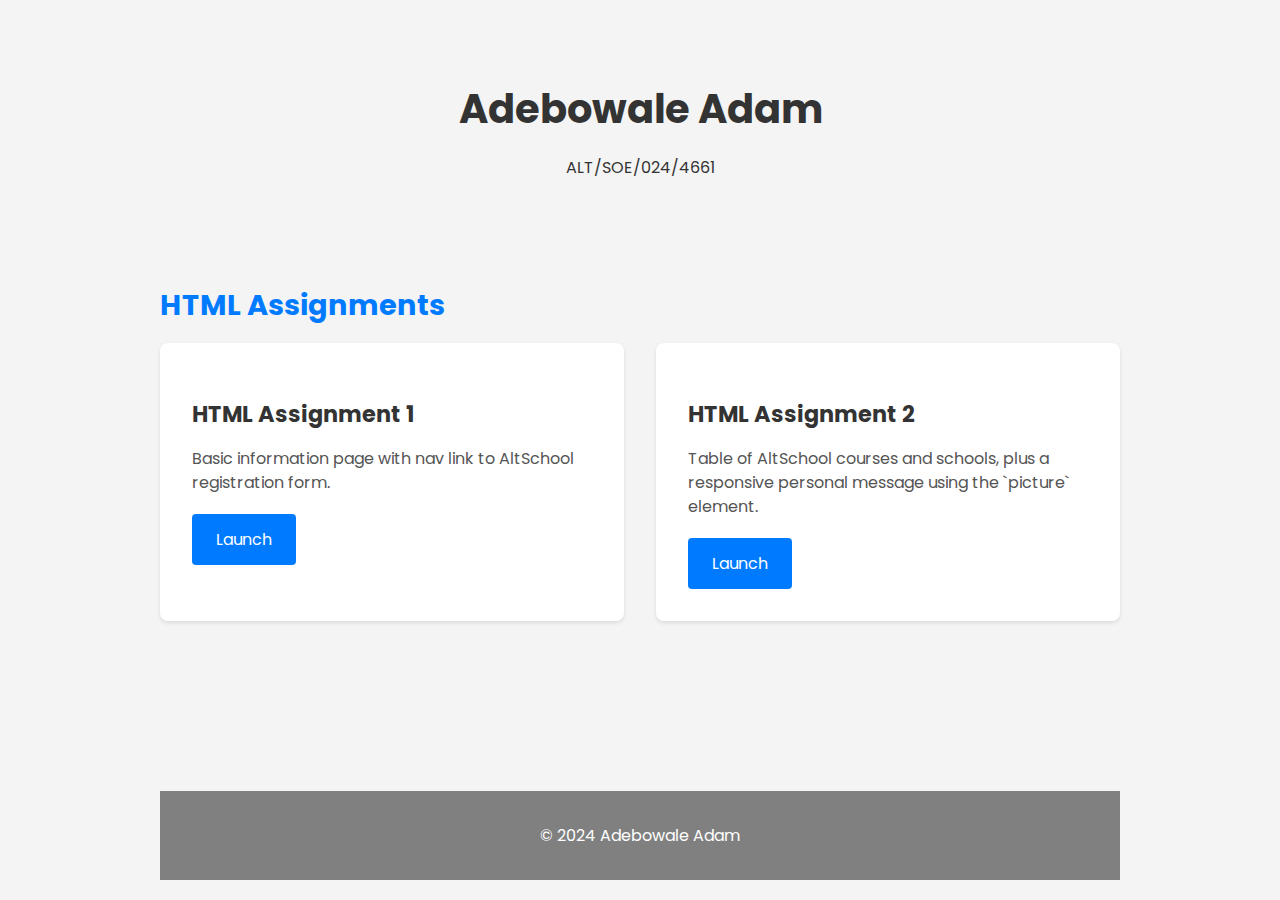
<file: index.html>
<!DOCTYPE html>
<html lang="en">
  <head>
    <meta charset="UTF-8" />
    <meta name="viewport" content="width=device-width, initial-scale=1.0" />
    <title>All HTML Assignments</title>
    <link
      href="https://fonts.googleapis.com/css2?family=Poppins:wght@400;500;700&display=swap"
      rel="stylesheet"
    />
    <link rel="stylesheet" href="style.css" />
  </head>

  <body>
    <div class="page-wrapper">
      <header>
        <h1>Adebowale Adam</h1>
        <p>ALT/SOE/024/4661</p>
      </header>

      <main>
        <section class="assignments-section">
          <h2>HTML Assignments</h2>
          <div class="assignment-grid">
            <div class="assignment-card">
              <h3>HTML Assignment 1</h3>
              <p>
                Basic information page with nav link to AltSchool registration
                form.
              </p>
              <a
                href="./assignment_1/index.html"
                target="_blank"
                class="launch-button"
                >Launch</a
              >
            </div>
            <div class="assignment-card">
              <h3>HTML Assignment 2</h3>
              <p>
                Table of AltSchool courses and schools, plus a responsive
                personal message using the `picture` element.
              </p>
              <a
                href="./assignment_2/table.html"
                target="_blank"
                class="launch-button"
                >Launch</a
              >
            </div>
          </div>
        </section>
      </main>

      <footer>
        <p>&copy; 2024 Adebowale Adam</p>
      </footer>
    </div>
  </body>
</html>
</file>
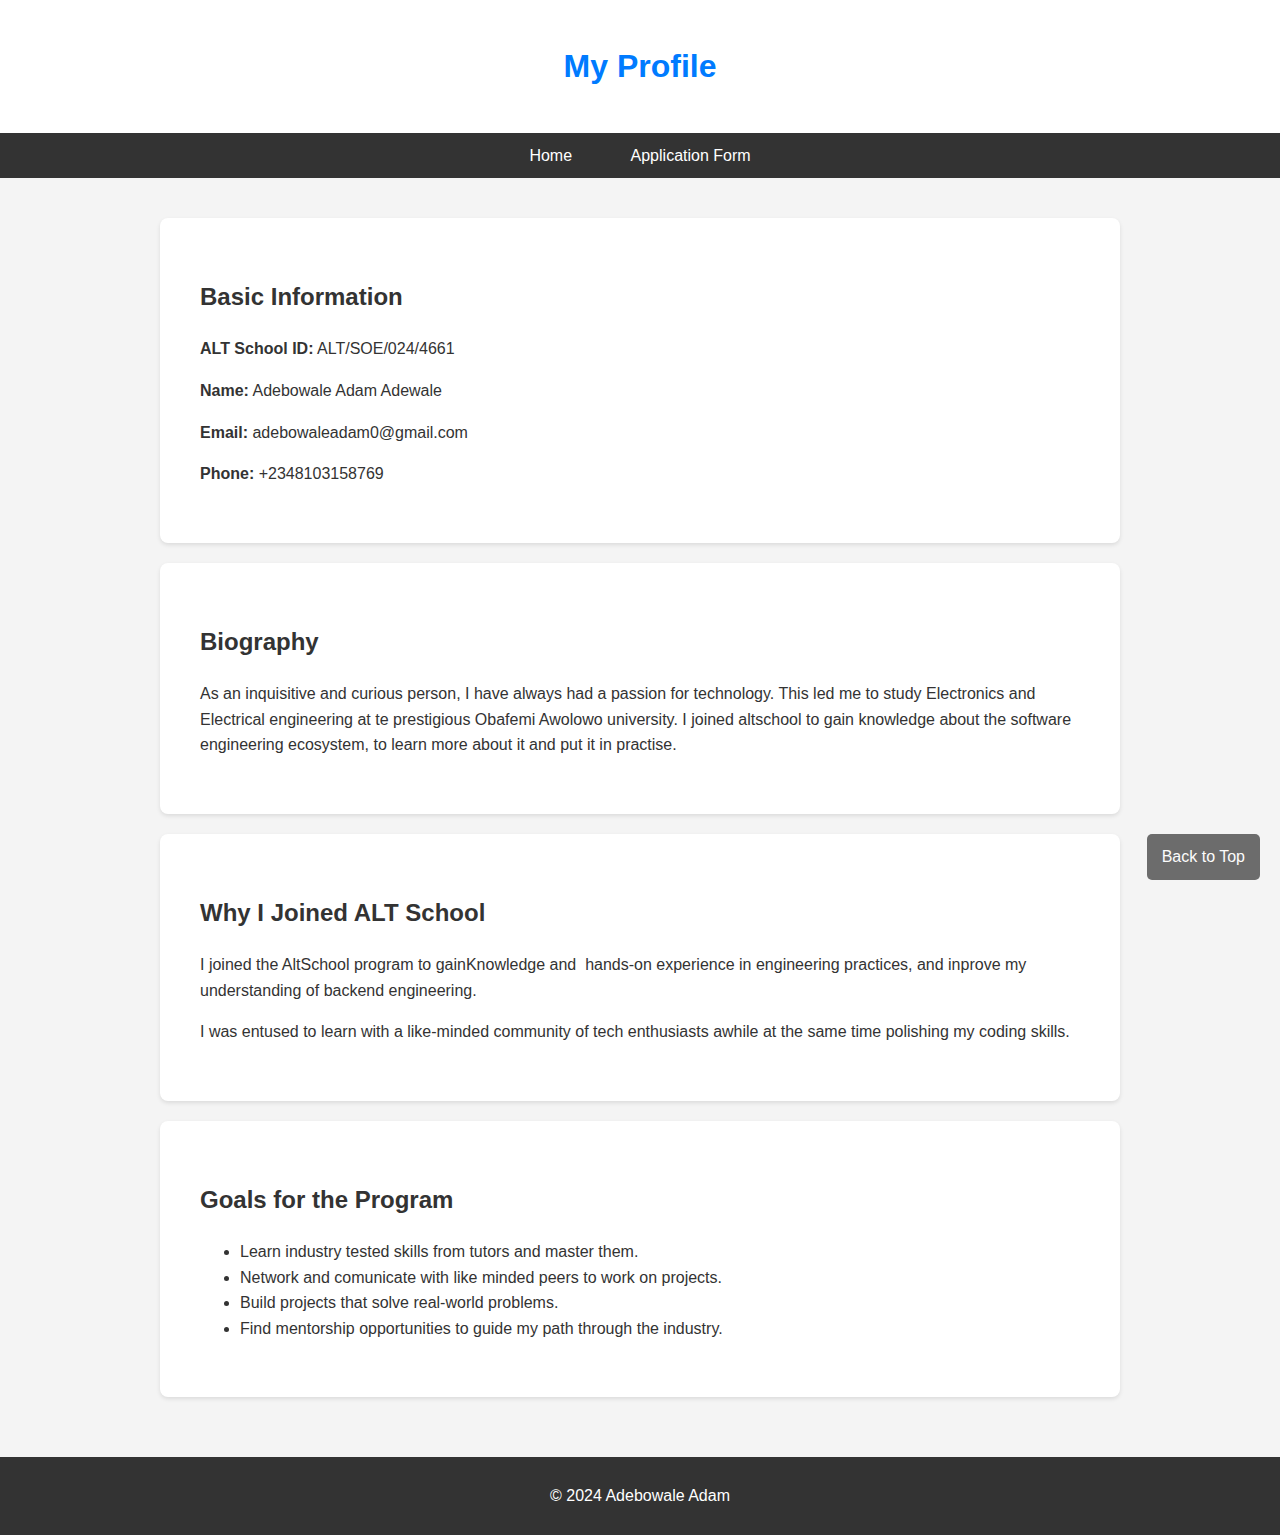
<file: Assignment_1/index.html>
<!DOCTYPE html>
<html lang="en">
  <head>
    <meta charset="UTF-8" />
    <meta name="viewport" content="width=device-width, initial-scale=1.0" />
    <title>My Profile</title>
    <link rel="stylesheet" href="style.css" />
  </head>
  <body>
    <header>
      <h1>My Profile</h1>
    </header>
    <nav>
      <a href="index.html">Home</a>
      <a href="form.html">Application Form</a>
    </nav>

    <div class="container">
      <section id="basic-info">
        <h2>Basic Information</h2>
        <p><strong>ALT School ID:</strong> ALT/SOE/024/4661</p>
        <p><strong>Name:</strong> Adebowale Adam Adewale</p>
        <p><strong>Email:</strong> adebowaleadam0@gmail.com</p>
        <p><strong>Phone:</strong> +2348103158769</p>
      </section>

      <section id="biography">
        <h2>Biography</h2>
        <p>
          As an inquisitive and curious person, I have always had a passion for
          technology. This led me to study Electronics and Electrical
          engineering at te prestigious Obafemi Awolowo university. I joined
          altschool to gain knowledge about the software engineering ecosystem,
          to learn more about it and put it in practise.
        </p>
      </section>

      <section id="why-alt-school">
        <h2>Why I Joined ALT School</h2>
        <p>
          I joined the AltSchool program to gainKnowledge and  hands-on
          experience in engineering practices, and inprove my understanding of
          backend engineering.
        </p>
        <p>
          I was entused to learn with a like-minded community of tech
          enthusiasts awhile at the same time polishing my coding skills.
        </p>
      </section>

      <section id="goals">
        <h2>Goals for the Program</h2>
        <ul>
          <li>Learn industry tested skills from tutors and master them.</li>
          <li>
            Network and comunicate with like minded peers to work on projects.
          </li>
          <li>Build projects that solve real-world problems.</li>
          <li>
            Find mentorship opportunities to guide my path through the industry.
          </li>
        </ul>
      </section>
    </div>
    <footer>
      <p>&copy; 2024 Adebowale Adam</p>
    </footer>

    <a href="#top" class="back-to-top">Back to Top</a>
  </body>
</html>
</file>
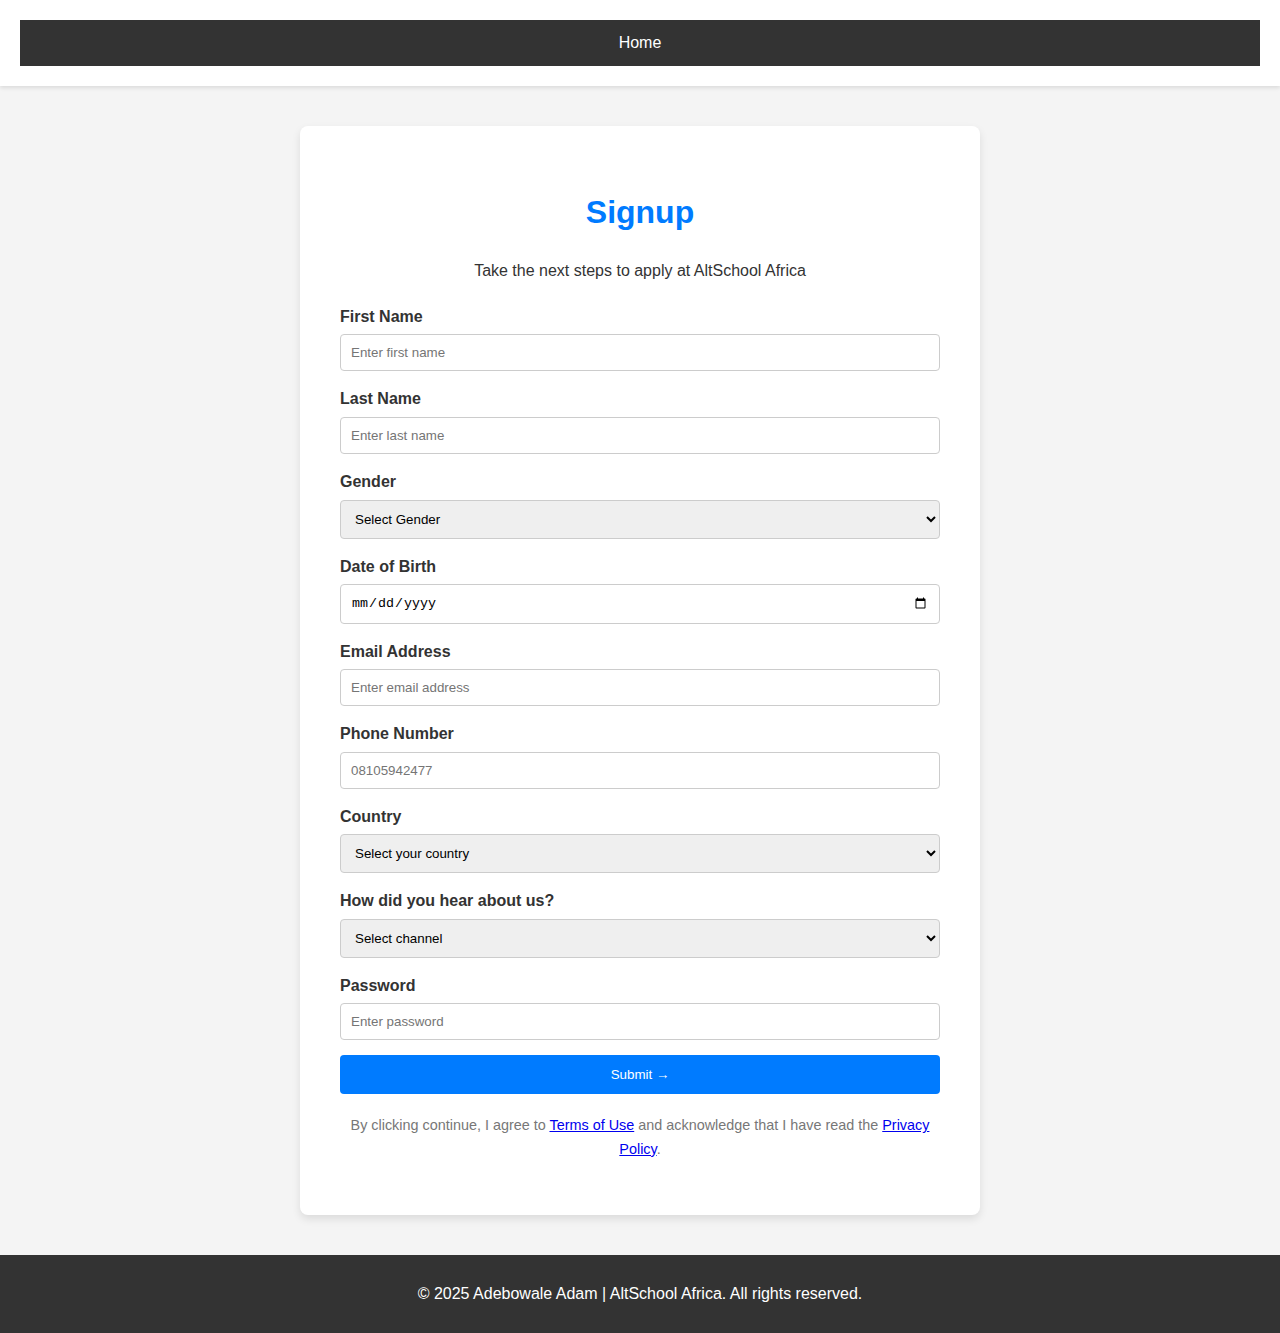
<file: Assignment_1/form.html>
<!DOCTYPE html>
<html lang="en">
  <head>
    <meta charset="UTF-8" />
    <meta name="viewport" content="width=device-width, initial-scale=1.0" />
    <title>AltSchool Application</title>
    <link rel="stylesheet" href="style.css" />
  </head>

  <body>
    <header id="form-header">
      <nav>
        <a href="./index.html">Home</a>
      </nav>
    </header>

    <main>
      <div class="form-container">
        <h1>Signup</h1>
        <p id="form-text">Take the next steps to apply at AltSchool Africa</p>

        <form action="">
          <div class="form-group">
            <label for="first-name">First Name</label>
            <input
              type="text"
              name="First-name"
              id="first-name"
              placeholder="Enter first name"
              required
            />
          </div>
          <div class="form-group">
            <label for="last-name">Last Name</label>
            <input
              type="text"
              name="last-name"
              id="last-name"
              placeholder="Enter last name"
              required
            />
          </div>
          <div class="form-group">
            <label for="gender">Gender</label>
            <select name="gender" id="gender" required>
              <option value="" disabled selected hidden>Select Gender</option>
              <option value="Male">Male</option>
              <option value="Female">Female</option>
            </select>
          </div>
          <div class="form-group">
            <label for="date-birth">Date of Birth</label>
            <input type="date" name="date" id="date-birth" required />
          </div>
          <div class="form-group">
            <label for="email-address">Email Address</label>
            <input
              type="email"
              name="email-address"
              id="email-address"
              placeholder="Enter email address"
              required
            />
          </div>
          <div class="form-group">
            <label for="phone-number">Phone Number</label>
            <input
              type="tel"
              name="phone-number"
              id="phone-number"
              placeholder="08105942477"
              required
            />
          </div>
          <div class="form-group">
            <label for="country">Country</label>
            <select autocomplete="country" id="country" name="country" required>
              <option value="" disabled selected hidden>
                Select your country
              </option>
              <option value="AF">Afghanistan</option>
              <option value="AX">Åland Islands</option>
              <option value="AL">Albania</option>
              <option value="DZ">Algeria</option>
              <option value="AS">American Samoa</option>
              <option value="AD">Andorra</option>
              <option value="AO">Angola</option>
              <option value="AI">Anguilla</option>
              <option value="AQ">Antarctica</option>
              <option value="AG">Antigua and Barbuda</option>
              <option value="AR">Argentina</option>
              <option value="AM">Armenia</option>
              <option value="AW">Aruba</option>
              <option value="AU">Australia</option>
              <option value="AT">Austria</option>
              <option value="AZ">Azerbaijan</option>
              <option value="BS">Bahamas</option>
              <option value="BH">Bahrain</option>
              <option value="BD">Bangladesh</option>
              <option value="BB">Barbados</option>
              <option value="BY">Belarus</option>
              <option value="BE">Belgium</option>
              <option value="BZ">Belize</option>
              <option value="BJ">Benin</option>
              <option value="BM">Bermuda</option>
              <option value="BT">Bhutan</option>
              <option value="BW">Botswana</option>
              <option value="BV">Bouvet Island</option>
              <option value="BR">Brazil</option>
              <option value="BN">Brunei Darussalam</option>
              <option value="BG">Bulgaria</option>
              <option value="BF">Burkina Faso</option>
              <option value="BI">Burundi</option>
              <option value="CV">Cabo Verde</option>
              <option value="KH">Cambodia</option>
              <option value="CM">Cameroon</option>
              <option value="CA">Canada</option>
              <option value="TD">Chad</option>
              <option value="CL">Chile</option>
              <option value="CN">China</option>
              <option value="CX">Christmas Island</option>
              <option value="CC">Cocos Islands</option>
              <option value="CO">Colombia</option>
              <option value="KM">Comoros</option>
              <option value="CG">Congo</option>
              <option value="CK">Cook Islands</option>
              <option value="CR">Costa Rica</option>
              <option value="HR">Croatia</option>
              <option value="CU">Cuba</option>
              <option value="CW">Curaçao</option>
              <option value="CY">Cyprus</option>
              <option value="CZ">Czech Republic</option>
              <option value="CI">Côte d'Ivoire</option>
              <option value="DK">Denmark</option>
              <option value="DJ">Djibouti</option>
              <option value="DM">Dominica</option>
              <option value="DO">Dominican Republic</option>
              <option value="EC">Ecuador</option>
              <option value="EG">Egypt</option>
              <option value="SV">El Salvador</option>
              <option value="GQ">Equatorial Guinea</option>
              <option value="ER">Eritrea</option>
              <option value="EE">Estonia</option>
              <option value="ET">Ethiopia</option>
              <option value="FK">Falkland Islands</option>
              <option value="FO">Faroe Islands</option>
              <option value="FJ">Fiji</option>
              <option value="FI">Finland</option>
              <option value="FR">France</option>
              <option value="GA">Gabon</option>
              <option value="GM">Gambia</option>
              <option value="GE">Georgia</option>
              <option value="DE">Germany</option>
              <option value="GH">Ghana</option>
              <option value="GI">Gibraltar</option>
              <option value="GR">Greece</option>
              <option value="GL">Greenland</option>
              <option value="GD">Grenada</option>
              <option value="GP">Guadeloupe</option>
              <option value="GU">Guam</option>
              <option value="GT">Guatemala</option>
              <option value="GG">Guernsey</option>
              <option value="GN">Guinea</option>
              <option value="GW">Guinea-Bissau</option>
              <option value="GY">Guyana</option>
              <option value="HT">Haiti</option>
              <option value="HN">Honduras</option>
              <option value="HK">Hong Kong</option>
              <option value="HU">Hungary</option>
              <option value="IS">Iceland</option>
              <option value="IN">India</option>
              <option value="ID">Indonesia</option>
              <option value="IR">Iran</option>
              <option value="IQ">Iraq</option>
              <option value="IE">Ireland</option>
              <option value="IM">Isle of Man</option>
              <option value="IL">Israel</option>
              <option value="IT">Italy</option>
              <option value="JM">Jamaica</option>
              <option value="JP">Japan</option>
              <option value="JE">Jersey</option>
              <option value="JO">Jordan</option>
              <option value="KZ">Kazakhstan</option>
              <option value="KE">Kenya</option>
              <option value="KI">Kiribati</option>
              <option value="KP">Korea, North</option>
              <option value="KR">Korea, South</option>
              <option value="XK">Kosovo</option>
              <option value="KW">Kuwait</option>
              <option value="KG">Kyrgyzstan</option>
              <option value="LV">Latvia</option>
              <option value="LB">Lebanon</option>
              <option value="LS">Lesotho</option>
              <option value="LR">Liberia</option>
              <option value="LY">Libya</option>
              <option value="LI">Liechtenstein</option>
              <option value="LT">Lithuania</option>
              <option value="LU">Luxembourg</option>
              <option value="MO">Macao</option>
              <option value="MK">Macedonia North</option>
              <option value="MG">Madagascar</option>
              <option value="MW">Malawi</option>
              <option value="MY">Malaysia</option>
              <option value="MV">Maldives</option>
              <option value="ML">Mali</option>
              <option value="MT">Malta</option>
              <option value="MH">Marshall Islands</option>
              <option value="MQ">Martinique</option>
              <option value="MR">Mauritania</option>
              <option value="MU">Mauritius</option>
              <option value="YT">Mayotte</option>
              <option value="MX">Mexico</option>
              <option value="FM">Micronesia</option>
              <option value="MD">Moldova</option>
              <option value="MC">Monaco</option>
              <option value="MN">Mongolia</option>
              <option value="ME">Montenegro</option>
              <option value="MS">Montserrat</option>
              <option value="MA">Morocco</option>
              <option value="MZ">Mozambique</option>
              <option value="MM">Myanmar (Burma)</option>
              <option value="NA">Namibia</option>
              <option value="NR">Nauru</option>
              <option value="NP">Nepal</option>
              <option value="NL">Netherlands</option>
              <option value="AN">Netherlands Antilles</option>
              <option value="NC">New Caledonia</option>
              <option value="NZ">New Zealand</option>
              <option value="NI">Nicaragua</option>
              <option value="NE">Niger</option>
              <option value="NG">Nigeria</option>
              <option value="NU">Niue</option>
              <option value="NF">Norfolk Island</option>
              <option value="MP">Northern Mariana Islands</option>
              <option value="NO">Norway</option>
              <option value="OM">Oman</option>
              <option value="PK">Pakistan</option>
              <option value="PW">Palau</option>
              <option value="PS">Palestine</option>
              <option value="PA">Panama</option>
              <option value="PG">Papua New Guinea</option>
              <option value="PY">Paraguay</option>
              <option value="PE">Peru</option>
              <option value="PH">Philippines</option>
              <option value="PN">Pitcairn Islands</option>
              <option value="PL">Poland</option>
              <option value="PT">Portugal</option>
              <option value="PR">Puerto Rico</option>
              <option value="QA">Qatar</option>
              <option value="RE">Reunion</option>
              <option value="RO">Romania</option>
              <option value="RU">Russian Federation</option>
              <option value="RW">Rwanda</option>
              <option value="BL">Saint Barthelemy</option>
              <option value="SH">Saint Helena</option>
              <option value="KN">Saint Kitts and Nevis</option>
              <option value="LC">Saint Lucia</option>
              <option value="MF">Saint Martin</option>
              <option value="PM">Saint Pierre and Miquelon</option>
              <option value="WS">Samoa</option>
              <option value="SM">San Marino</option>
              <option value="ST">Sao Tome and Principe</option>
              <option value="SA">Saudi Arabia</option>
              <option value="SN">Senegal</option>
              <option value="RS">Serbia</option>
              <option value="CS">Serbia and Montenegro</option>
              <option value="SC">Seychelles</option>
              <option value="SL">Sierra Leone</option>
              <option value="SG">Singapore</option>
              <option value="SX">Sint Maarten</option>
              <option value="SK">Slovakia</option>
              <option value="SI">Slovenia</option>
              <option value="SB">Solomon Islands</option>
              <option value="SO">Somalia</option>
              <option value="ZA">South Africa</option>
              <option value="SS">South Sudan</option>
              <option value="ES">Spain</option>
              <option value="LK">Sri Lanka</option>
              <option value="SD">Sudan</option>
              <option value="SR">Suriname</option>
              <option value="SJ">Svalbard and Jan Mayen</option>
              <option value="SE">Sweden</option>
              <option value="CH">Switzerland</option>
              <option value="SY">Syria</option>
              <option value="TW">Taiwan</option>
              <option value="TJ">Tajikistan</option>
              <option value="TZ">Tanzania</option>
              <option value="TH">Thailand</option>
              <option value="TL">Timor-Leste</option>
              <option value="TG">Togo</option>
              <option value="TK">Tokelau</option>
              <option value="TO">Tonga</option>
              <option value="TT">Trinidad and Tobago</option>
              <option value="TN">Tunisia</option>
              <option value="TR">Turkey (Türkiye)</option>
              <option value="TM">Turkmenistan</option>
              <option value="TC">Turks and Caicos Islands</option>
              <option value="TV">Tuvalu</option>
              <option value="UM">U.S. Outlying Islands</option>
              <option value="UG">Uganda</option>
              <option value="UA">Ukraine</option>
              <option value="AE">United Arab Emirates</option>
              <option value="GB">United Kingdom</option>
              <option value="US">United States</option>
              <option value="UY">Uruguay</option>
              <option value="UZ">Uzbekistan</option>
              <option value="VU">Vanuatu</option>
              <option value="VA">Vatican City Holy See</option>
              <option value="VE">Venezuela</option>
              <option value="VN">Vietnam</option>
              <option value="VG">Virgin Islands, British</option>
              <option value="VI">Virgin Islands, U.S</option>
              <option value="WF">Wallis and Futuna</option>
              <option value="EH">Western Sahara</option>
              <option value="YE">Yemen</option>
              <option value="ZM">Zambia</option>
              <option value="ZW">Zimbabwe</option>
            </select>
          </div>
          <div class="form-group">
            <label for="how-did-you-hear-about-us"
              >How did you hear about us?</label
            >
            <select name="channel" id="channel" required>
              <option value="" disabled selected hidden>Select channel</option>
              <option value="twitter">Twitter</option>
              <option value="facebook">Facebook</option>
              <option value="linkedin">LinkedIn</option>
              <option value="youtube">YouTube</option>
              <option value="friend">Friend</option>
              <option value="instagram">Instagram</option>
              <option value="billboard">Billboard</option>
              <option value="sales-officer">Sales Officer</option>
            </select>
          </div>
          <div class="form-group">
            <label for="password">Password</label>
            <input
              type="password"
              name="password"
              id="password"
              placeholder="Enter password"
              required
            />
          </div>

          <button type="submit">Submit &#8594;</button>
        </form>

        <p class="terms">
          By clicking continue, I agree to
          <a href="https://altschoolafrica.com/terms-and-conditions"
            >Terms of Use</a
          >
          and acknowledge that I have read the
          <a href="https://altschoolafrica.com/privacy-policy">Privacy Policy</a
          >.
        </p>
      </div>
    </main>

    <footer>
      <address>
        <p></p>
      </address>
      <p>&copy; 2025 Adebowale Adam | AltSchool Africa. All rights reserved.</p>
    </footer>
  </body>
</html>
</file>
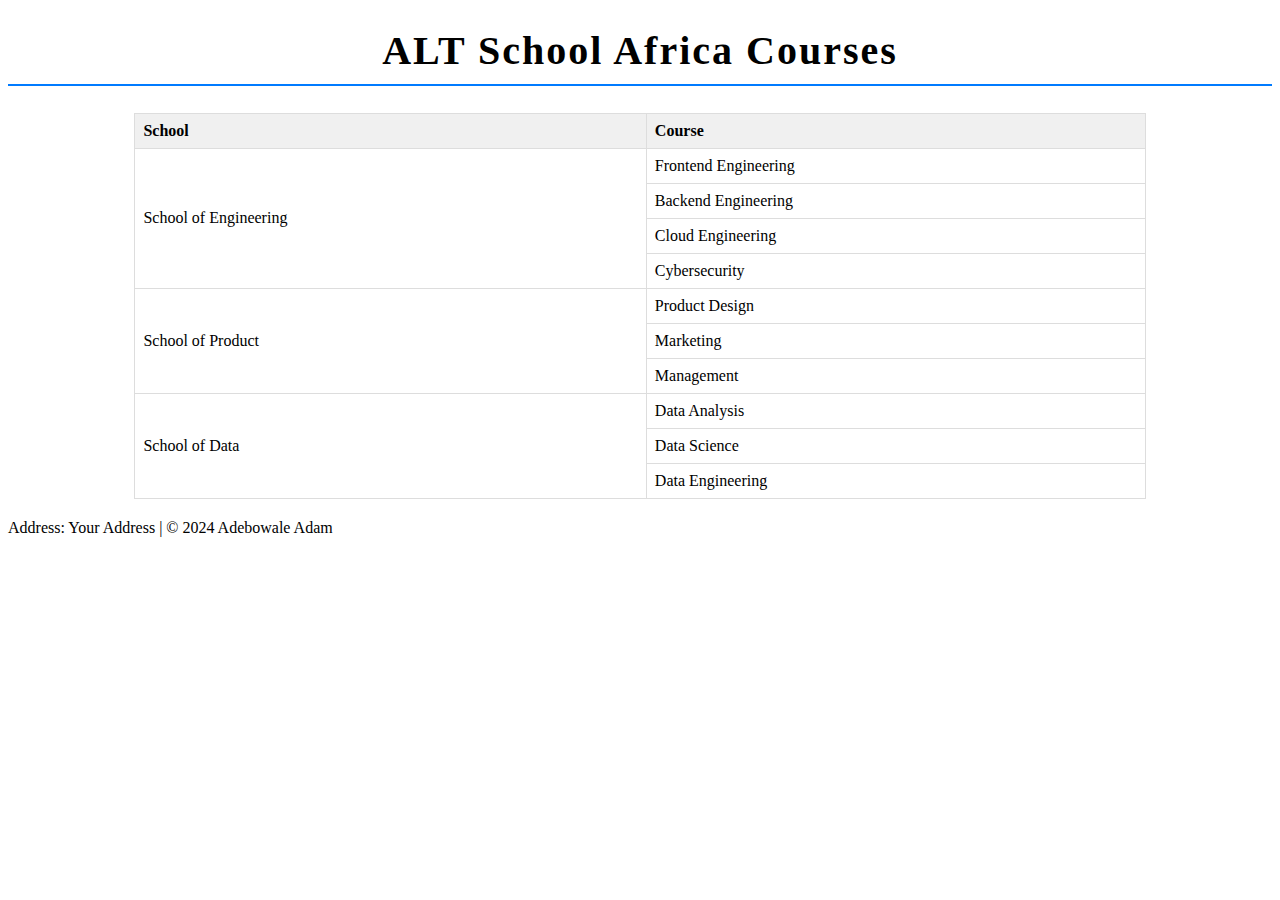
<file: Assignment_2/table.html>
<!DOCTYPE html>
<html lang="en">
  <head>
    <meta charset="UTF-8" />
    <meta name="viewport" content="width=device-width, initial-scale=1.0" />
    <title>ALT School Courses</title>
    <link rel="stylesheet" href="style.css" />
  </head>
  <body>
    <header>
      <h1>ALT School Africa Courses</h1>
    </header>

    <table>
      <thead>
        <tr>
          <th>School</th>
          <th>Course</th>
        </tr>
      </thead>
      <tbody>
        <tr>
          <td rowspan="4">School of Engineering</td>
          <td>Frontend Engineering</td>
        </tr>
        <tr>
          <td>Backend Engineering</td>
        </tr>
        <tr>
          <td>Cloud Engineering</td>
        </tr>
        <tr>
          <td>Cybersecurity</td>
        </tr>
        <tr>
          <td rowspan="3">School of Product</td>
          <td>Product Design</td>
        </tr>
        <tr>
          <td>Marketing</td>
        </tr>
        <tr>
          <td>Management</td>
        </tr>
        <tr>
          <td rowspan="3">School of Data</td>
          <td>Data Analysis</td>
        </tr>
        <tr>
          <td>Data Science</td>
        </tr>
        <tr>
          <td>Data Engineering</td>
        </tr>
      </tbody>
    </table>
    <footer>
      <p>Address: Your Address | &copy; 2024 Adebowale Adam</p>
    </footer>
  </body>
</html>
</file>
<file: style.css>
body {
  font-family: "Poppins", sans-serif;
  margin: 0;
  background-color: #f4f4f4;
  color: #333;
  display: flex;
  flex-direction: column;
  min-height: 100vh;
}

.page-wrapper {
  width: 90%;
  max-width: 960px;
  margin: 20px auto;
  flex: 1;
  display: flex;
  flex-direction: column;
}

header {
  text-align: center;
  padding: 2rem 0;
  margin-bottom: 2rem;
}

h1 {
  font-size: 2.5rem;
  margin-bottom: 0.5rem;
}

.description {
  font-size: 1.1rem;
  color: #666;
  margin-bottom: 1rem;
}

main {
  flex: 1; /* Allow main to expand */
}

.assignments-section {
  margin-bottom: 2rem;
}

h2 {
  font-size: 1.8rem;
  margin-bottom: 1rem;
  color: #007bff; /* Example color */
}

.assignment-grid {
  display: grid;
  grid-template-columns: repeat(
    auto-fit,
    minmax(300px, 1fr)
  ); /* Responsive grid */
  gap: 2rem;
}

.assignment-card {
  background-color: #fff;
  padding: 2rem;
  border-radius: 8px;
  box-shadow: 0 2px 4px rgba(0, 0, 0, 0.1);
  transition: transform 0.2s ease; /* Add transition for hover effect */
}

.assignment-card:hover {
  transform: translateY(-5px); /* Move card up slightly on hover */
}

h3 {
  font-size: 1.4rem;
  margin-bottom: 0.8rem;
}

.assignment-card p {
  color: #555;
  margin-bottom: 1.2rem;
  line-height: 1.5;
}

.launch-button {
  display: inline-block;
  padding: 0.8rem 1.5rem;
  background-color: #007bff; /* Example color */
  color: #fff;
  text-decoration: none;
  border-radius: 4px;
  transition: background-color 0.2s ease;
}

.launch-button:hover {
  background-color: #0056b3;
}

footer {
  text-align: center;
  padding: 1rem 0;
  background-color: grey;
  color: #fff;
}
</file>
<file: Assignment_1/style.css>
/* style.css */
body {
    font-family: 'Roboto', sans-serif; 
    margin: 0;
    line-height: 1.6;
    color: #333;
    background-color: #F5F7FA; 
}



.container {
    max-width: 960px; 
    margin: 20px auto; 
    padding: 20px;
    flex: 1; 
}



header {
    background-color: #fff;
    padding: 20px;
    text-align: center;
    box-shadow: 0 2px 4px rgba(0, 0, 0, 0.1);
}

nav {
    background-color: #333;
    color: white;
    padding: 10px;
    text-align: center;
}

nav a {
    color: white;
    text-decoration: none;
    margin: 0 15px;
    padding: 8px 12px;
    border-radius: 5px;
    transition: background-color 0.3s ease;
}

nav a:hover {
    background-color: #555;
}

section {
    padding: 40px;
    background-color: #fff;
    margin-bottom: 20px;
    box-shadow: 0 2px 4px rgba(0, 0, 0, 0.1);
    border-radius: 8px; 
}

section h2 {
    color: #777
    margin-bottom: 20px;
}
/* form style start */
body {
    font-family: sans-serif;
    margin: 0;
    background-color: #f4f4f4; /* Light background */
    color: #333; /* Dark text color */
    display: flex;
    flex-direction: column;
    min-height: 100vh;
}

#form-header {
    background-color: #fff;
    padding: 20px;
    box-shadow: 0 2px 4px rgba(0, 0, 0, 0.1);
}

 nav {
    text-align: center; 
}


main {
    padding: 40px;
    flex: 1; /* Allow main to take up available space */
    display: flex;
    justify-content: center; /* Center the form horizontally */
    align-items: center; /* Center the form vertically */
}


.form-container {
    background-color: #fff;
    padding: 40px;
    border-radius: 8px;
    box-shadow: 0 4px 8px rgba(0, 0, 0, 0.1);
    max-width: 600px; /* Set a maximum width for the form */
    width: 90%; /* Make the form responsive */
}

h1 {
    text-align: center;
    margin-bottom: 20px;
    color: #007bff; /* Example color - use your brand color */
}

#form-text {
    text-align: center;
    margin-bottom: 20px;
}

.form-group {
    margin-bottom: 15px;
}

label {
    display: block;
    margin-bottom: 5px;
    font-weight: bold;
}

input,
select {
    width: 100%;
    padding: 10px;
    border: 1px solid #ccc;
    border-radius: 4px;
    box-sizing: border-box;
}

button {
    background-color: #007bff; /* Example color */
    color: white;
    padding: 12px 20px;
    border: none;
    border-radius: 4px;
    cursor: pointer;
    width: 100%; /* Make button full width */
    transition: background-color 0.3s ease;
}

button:hover {
    background-color: #0056b3;
}

.terms {
    text-align: center;
    margin-top: 20px;
    font-size: 0.9em;
    color: #777;
}

/* form style end */



footer {
    background-color: #333;
    color: white;
    text-align: center;
    padding: 10px;
    margin-top: auto;
}

.back-to-top {
    display: inline-block;
    padding: 10px 15px;
    background-color: #333;
    color: white;
    text-decoration: none;
    border-radius: 5px;
    position: fixed;
    bottom: 20px;
    right: 20px;
    opacity: 0.7; /* Make it slightly transparent */
    transition: opacity 0.3s ease;
    z-index: 101; /* Ensure it's above the footer */
}

.back-to-top:hover {
    opacity: 1;
}
</file>
<file: Assignment_2/style.css>
h1 {
  font-size: 2.5em;
  letter-spacing: 2px;
  border-bottom: 2px solid #007bff;
  padding-bottom: 10px;
  text-align: center;
}

table {
  width: 80%;
  margin: 20px auto;
  border-collapse: collapse;
}

th,
td {
  border: 1px solid #ddd;
  padding: 8px;
  text-align: left;
}

th {
  background-color: #f0f0f0;
  font-weight: bold;
}

/* Styles for media.html */
#media-page section {
  margin-bottom: 20px;
}

#media-page audio,
#media-page video {
  width: 100%;
  max-width: 800px;
  margin: 0 auto;
}
picture {
  display: block;
  margin: 20px auto;
}

picture img {
  width: 100%;
  height: auto;
  display: block;
}
</file>
